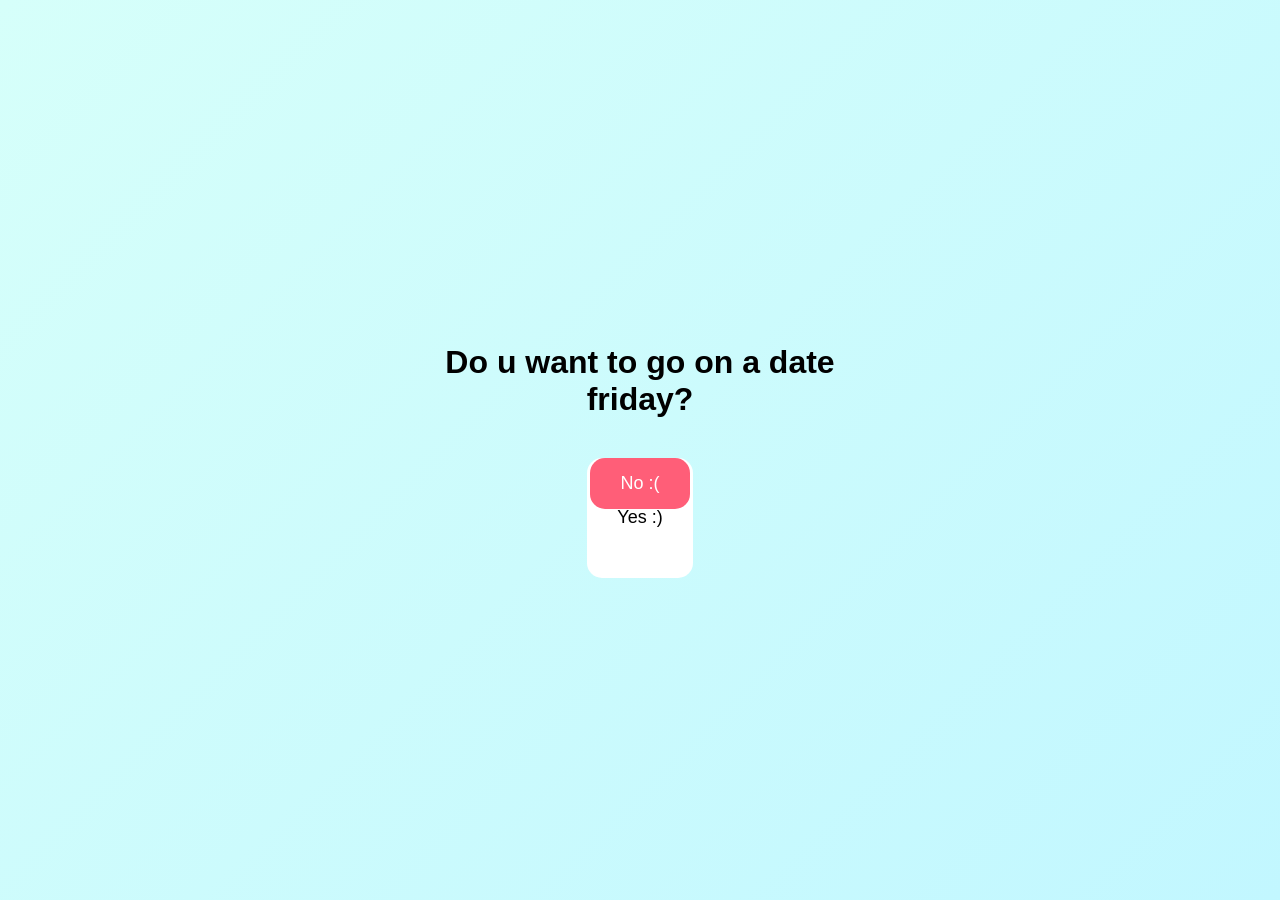
<file: index.html>
<!doctype html>
<html>
  <head>
    <meta name="viewport" content="width=device-width, initial-scale=1.0" />
    <title>Date</title>
    <link rel="stylesheet" href="style.css" />
    <script defer src="js.js"></script>
  </head>
  <body>
    <div class="container">
      <div>
        <h1>Do u want to go on a date friday?</h1>
      </div>
      <div class="buttons">
        <button id="btn-yes">Yes :)</button>
        <button id="btn-no">No :(</button>
      </div>
    </div>
  </body>
</html>
</file>
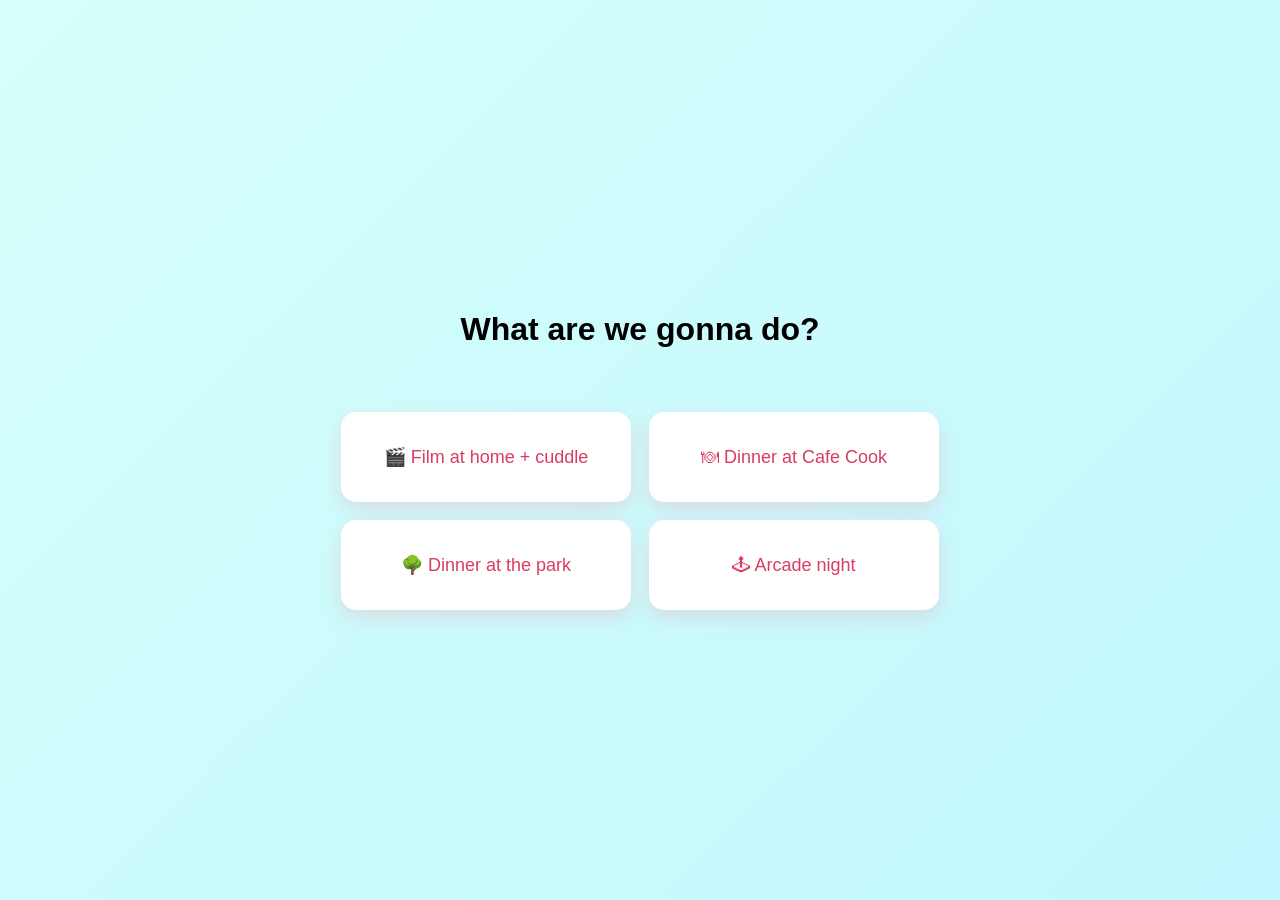
<file: date-options.html>
<!doctype html>
<html>
  <head>
    <meta name="viewport" content="width=device-width, initial-scale=1.0" />
    <title>Date Option</title>
    <link rel="stylesheet" href="style.css" />
    <script defer src="js.js"></script>
  </head>
  <body class="options-page">
    <div class="container">
      <h1>What are we gonna do?</h1>
    </div>
    <div class="date-grid">
      <div class="date-card">
        <button onclick="chooseDate('🎬 Film at home + cuddle')">
          🎬 Film at home + cuddle
        </button>
      </div>

      <div class="date-card">
        <button onclick="chooseDate('🍽 Dinner at Cafe Cook')">
          🍽 Dinner at Cafe Cook
        </button>
      </div>

      <div class="date-card">
        <button onclick="chooseDate('🌳 Dinner at the park')">
          🌳 Dinner at the park
        </button>
      </div>

      <div class="date-card">
        <button onclick="chooseDate('🕹 Arcade night')">🕹 Arcade night</button>
      </div>
    </div>
  </body>
</html>
</file>
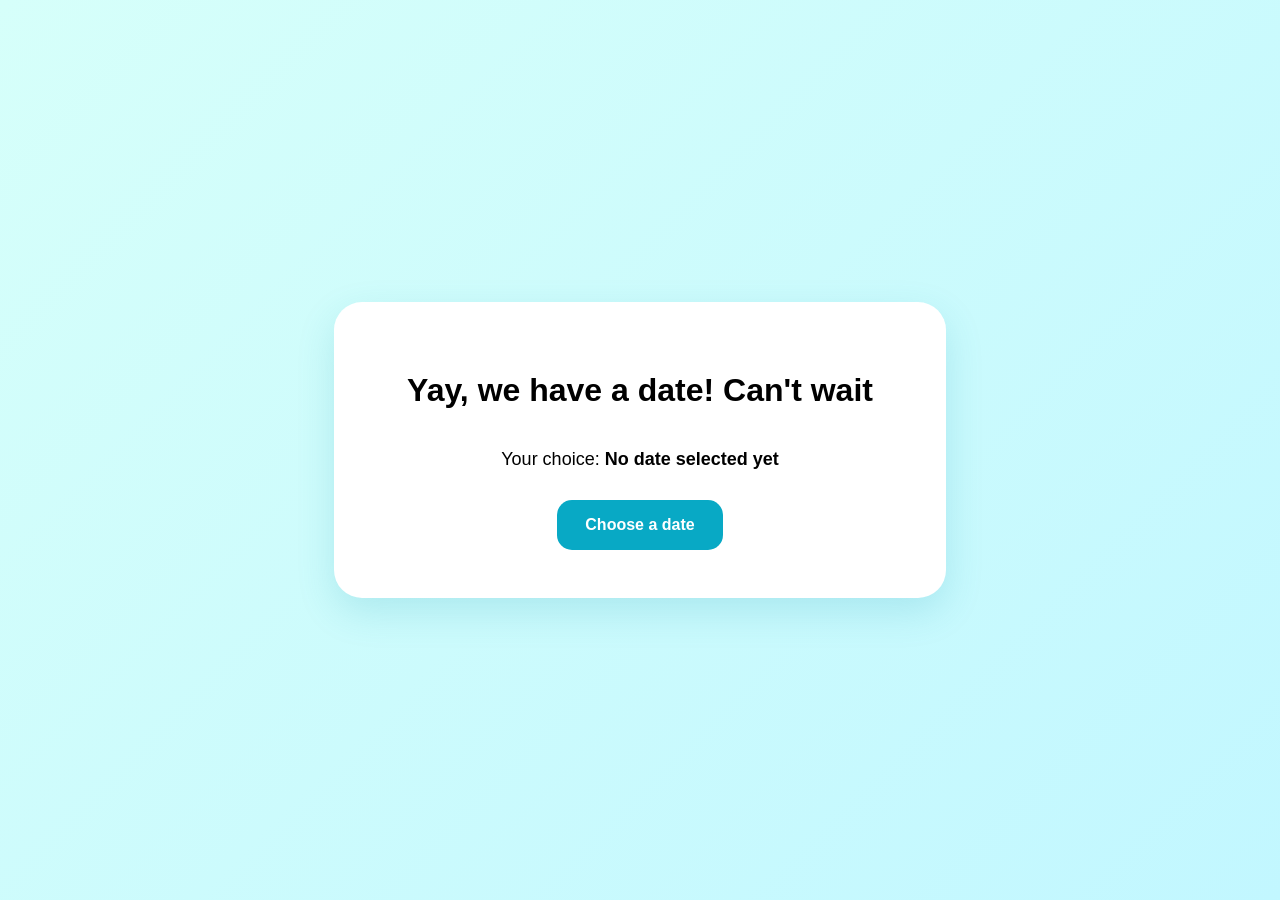
<file: final-page.html>
<!doctype html>
<html>
  <head>
    <meta name="viewport" content="width=device-width, initial-scale=1.0" />
    <title>It's a Date!</title>
    <link rel="stylesheet" href="style.css" />
    <script defer src="js.js"></script>
  </head>
  <body class="final-page">
    <main class="final-card">
      <h1>Yay, we have a date! Can't wait</h1>
      <p class="final-choice">Your choice: <strong id="chosen-date"></strong></p>
      <a class="whatsapp-button" id="whatsapp-link" href="#">Send on WhatsApp</a>
    </main>
  </body>
</html>
</file>
<file: style.css>
body {
  margin: 0;
  min-height: 100dvh;

  display: flex;
  justify-content: center;
  align-items: center;

  background: linear-gradient(135deg, #d6fffa, #c2f7ff);

  font-family: Arial;

  overflow: hidden;
}

/* PAGINA INIZIALE */

.container {
  text-align: center;

  width: 90%;
  max-width: 500px;
}

h1 {
  color: black;

  font-size: 2rem;

  margin-bottom: 40px;
}

.buttons {
  position: relative;

  display: flex;

  justify-content: center;

  gap: 12px;

  min-height: 120px;
}

button {
  padding: 15px 30px;

  border: none;

  border-radius: 15px;

  font-size: 18px;

  cursor: pointer;

  transition: 0.3s;
}

#btn-yes {
  background: white;
}

#btn-yes:hover {
  transform: scale(1.05);
}

#btn-no {
  background: #ff5e78;

  color: white;

  position: absolute;
}

#btn-no.escaping {
  position: fixed;
  z-index: 10;
}

/* PAGINA OPZIONI */

.options-page {
  min-height: 100dvh;

  display: flex;

  flex-direction: column;

  justify-content: center;

  align-items: center;

  gap: 24px;

  padding: 30px 20px;

  box-sizing: border-box;

  overflow-y: auto;
}

.date-grid {
  display: grid;

  grid-template-columns: repeat(2, minmax(220px, 290px));

  gap: 18px;
}

.date-card button {
  width: 100%;

  min-height: 90px;

  padding: 20px;

  margin: 0;

  color: #d93c60;

  background: white;

  box-shadow: 0 8px 20px rgba(255, 94, 120, 0.18);
}

.date-card button:hover {
  background: #ff5e78;

  color: white;

  transform: translateY(-3px);
}

/* PAGINA FINALE */

.final-page {
  min-height: 100dvh;

  display: flex;

  justify-content: center;

  align-items: center;

  padding: 24px;

  box-sizing: border-box;
}

.final-card {
  background: white;

  padding: 48px 36px;

  border-radius: 28px;

  width: min(100%, 540px);

  text-align: center;

  box-shadow: 0 14px 38px rgba(0, 143, 166, 0.16);
}

.final-choice {
  margin-bottom: 30px;

  font-size: 18px;
}

.whatsapp-button {
  display: inline-block;

  padding: 16px 28px;

  border-radius: 15px;

  background: #08a9c5;

  color: white;

  text-decoration: none;

  font-weight: bold;
}

/* MOBILE */

@media (max-width: 768px) {
  body {
    -webkit-text-size-adjust: 100%;
    text-size-adjust: 100%;
  }

  .container {
    width: 90%;
  }

  h1 {
    font-size: 1.5rem;

    padding: 0 16px;

    margin-bottom: 32px;
  }

  .buttons {
    min-height: 0;
    width: 100%;
    flex-direction: column;
    align-items: center;
    gap: 16px;
  }

  #btn-yes {
    width: 220px;
  }

  #btn-no {
    width: 220px;
    position: static;
    transform: none;
  }

  .options-page {
    height: 100dvh;
    min-height: 0;
    gap: 18px;
    padding: 20px 16px;
    justify-content: center;
    align-content: center;
  }

  .options-page .container {
    width: 100%;
  }

  .options-page h1 {
    font-size: 1.3rem;
    margin: 0 0 4px;
  }

  .date-grid {
    display: flex;

    flex-direction: column;

    width: min(100%, 285px);

    gap: 10px;
  }

  .date-card {
    width: 100%;
  }

  .date-card button {
    width: 100%;

    min-height: 58px;

    padding: 12px 14px;

    font-size: 15px;
  }

  .final-card {
    padding: 32px 20px;
  }
}
</file>
